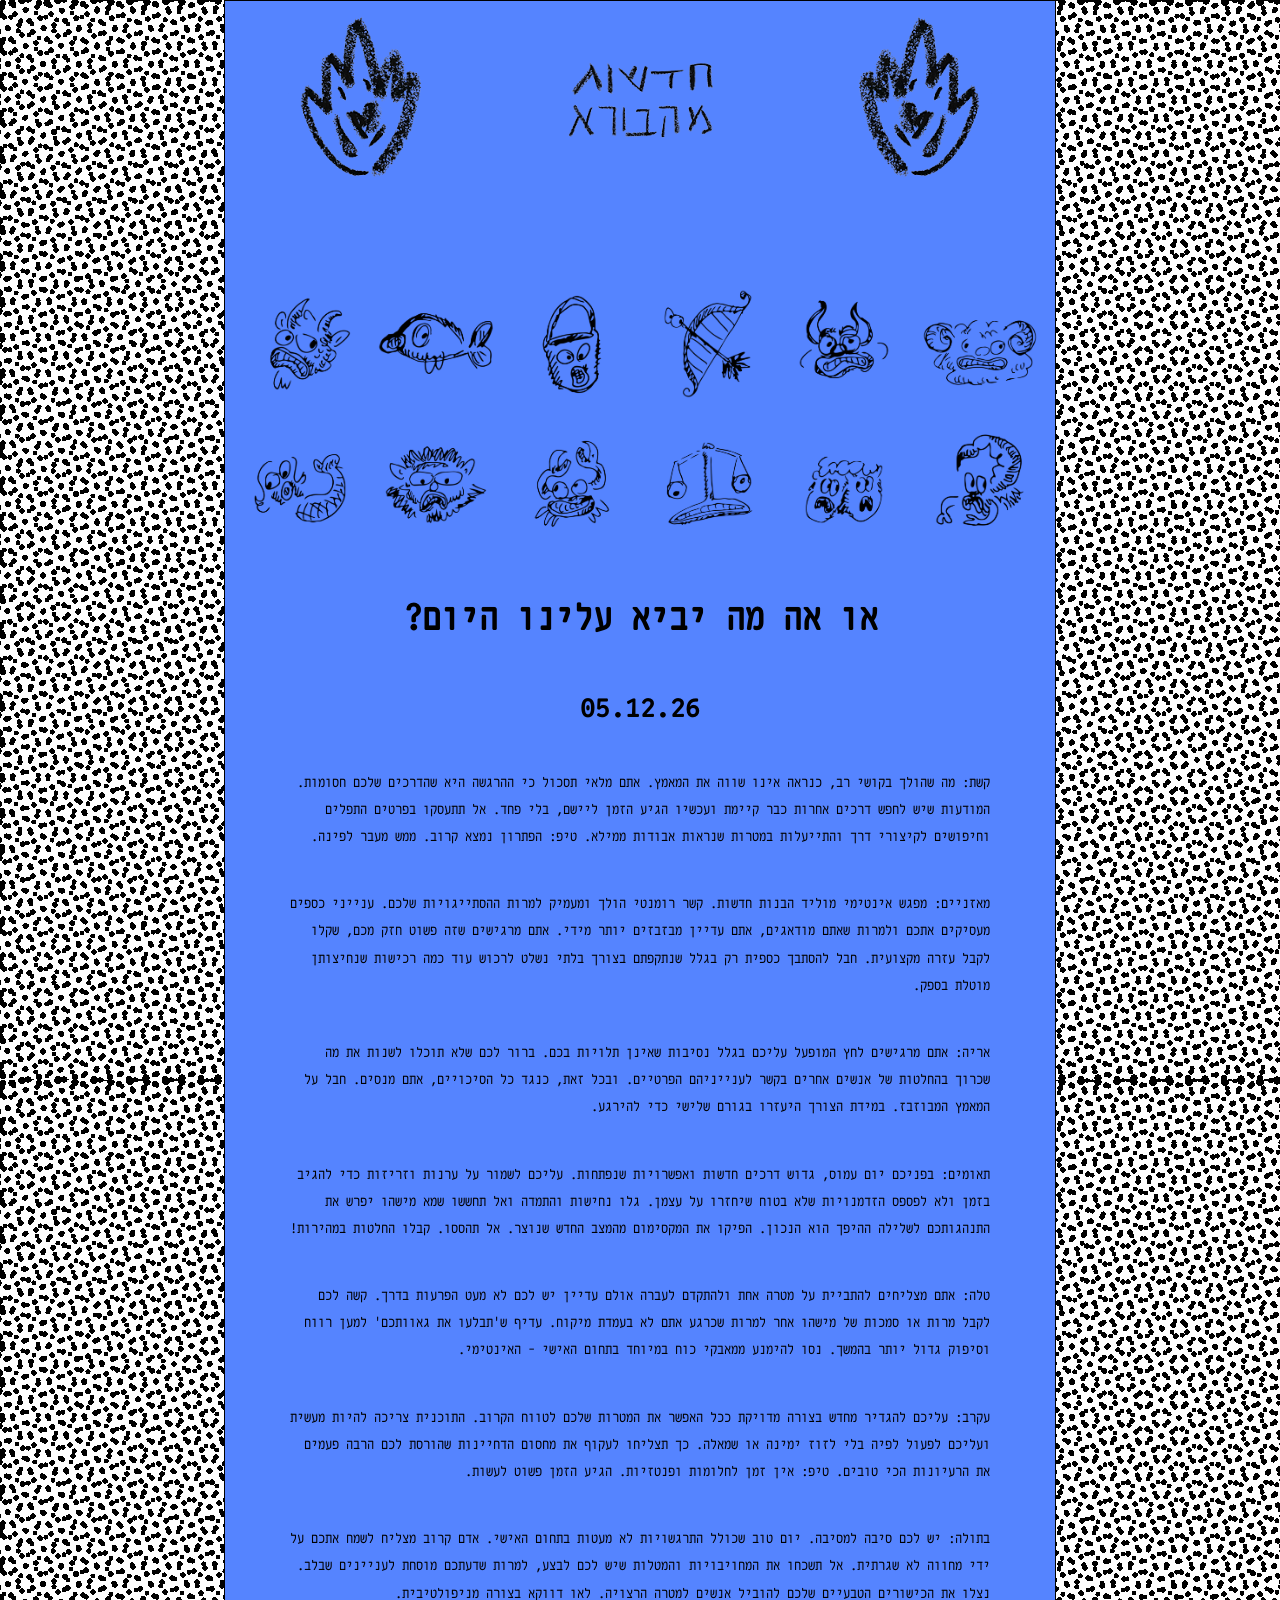
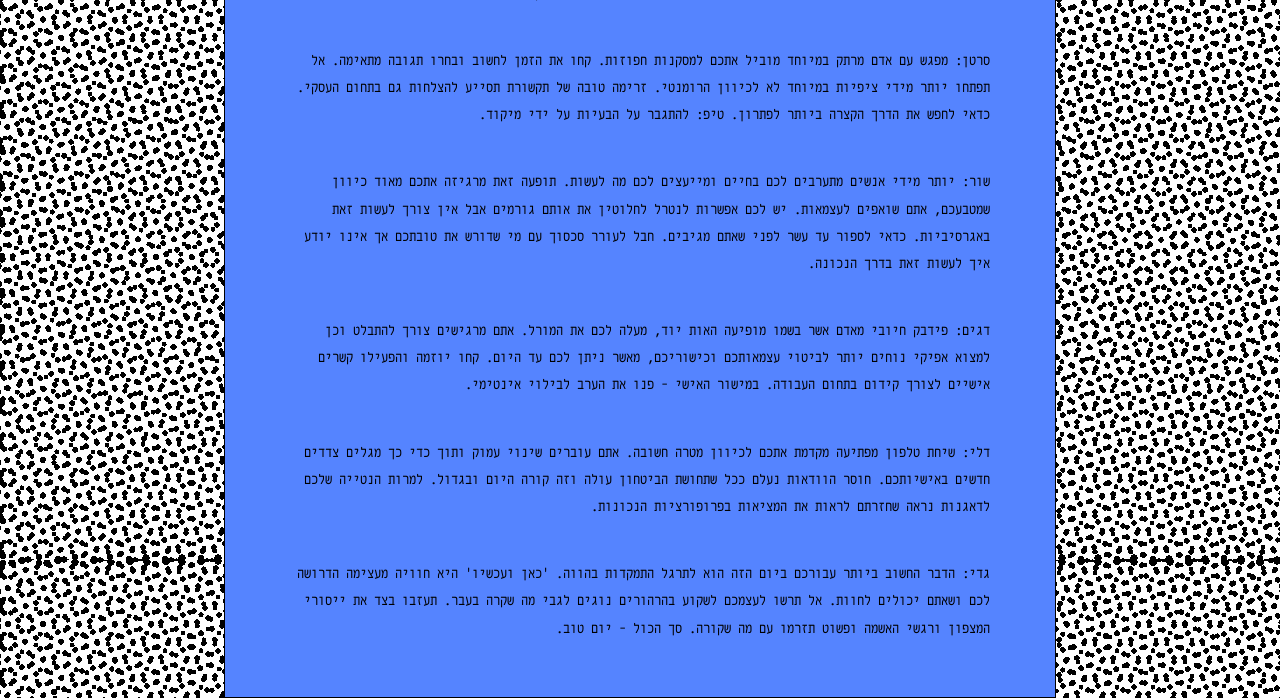
<file: index.html>
<!DOCTYPE html>
<html lang="he" dir="rtl">
<head>
  <meta charset="UTF-8">
  <title>מגיד העתידות</title>

  <!-- MAIN STYLES -->
  <link rel="stylesheet" href="style.css">
</head>
<body>
</div>
  <!-- HEADER -->
   <div class="content-box">

<div class="header">

    <img src="אסטים/hamsa-left-1.png">

  <img src="אסטים/header.png" >
<img src="אסטים/hamsa-right-1.png">
</div>

<div class="icon-row">
  <div class="icon">
   <img src="אסטים/icons:טלה.png"> 
  </div>
    <div class="icon">
      <img src="אסטים/icons:שור.png">
    </div>
   <div class="icon">
     <img src="אסטים/icons:קשת.png">
   </div>
  <div class="icon">
  <img src="אסטים/icons:דלי.png">
</div>
  <div class="icon"> <img src="אסטים/icons:דגים.png">
  </div>
<div class="icon" >
    <img src="אסטים/icons:גדי.png">
</div> 
<div class="icon">
  <img src="אסטים/icons:עקרב.png">
</div>
<div class="icon">
    <img src="אסטים/icons:תאומים.png">
</div>
<div class="icon">
    <img src="אסטים/icons:מאזניים.png">
</div>
<div class="icon">
    <img src="אסטים/icons:סרטן.png">
</div>
<div class="icon" >
    <img src="אסטים/icons:אריה.png">
</div>
<div class="icon">
    <img src="אסטים/icons:בתולה.png">
</div>
</div>

<div class="q">
  <h3>או אה מה יביא עלינו היום?</h3>
</div>

<div id="date"></div>

<div class="body-text">
  <p>
    קשת:
    <span class="volatile">מה שהולך בקושי רב, כנראה אינו שווה את המאמץ.</span>
    אתם מלאי תסכול כי
    <span class="volatile">ההרגשה היא ש</span>הדרכים שלכם חסומות.
    <span class="volatile">המודעות ש</span>יש לחפש דרכים אחרות
    <span class="volatile">כבר קיימת ועכשיו הגיע הזמן ליישם, בלי פחד. אל תתעסקו בפרטים התפלים וחיפושים לקיצורי דרך והתייעלות במטרות שנראות אבודות ממילא. טיפ: הפתרון נמצא קרוב. ממש</span>
    מעבר לפינה.
  </p>
</div>

<div class="body-text">
  <p>
    מאזניים:
    <span class="volatile">מפגש אינטימי מוליד הבנות חדשות. קשר רומנטי הולך ומעמיק למרות ההסתייגויות שלכם. ענייני כספים מעסיקים אתכם ולמרות ש</span>אתם
    <span class="volatile">מודאגים, אתם עדיין מבזבזים</span>
    יותר מידי.
    <span class="volatile">אתם מרגישים שזה פשוט חזק מכם,</span>
    שקלו לקבל עזרה מקצועית.
    <span class="volatile">חבל להסתבך כספית רק בגלל שנתקפתם בצורך בלתי נשלט לרכוש עוד כמה רכישות שנחיצותן מוטלת בספק.</span>
  </p>
</div>
<div class="body-text">
  <p>
    אריה: אתם מ<span class="volatile">ר</span>גישים <span class="volatile">לחץ המופעל עליכם בגלל</span> נס<span class="volatile">יבות שאינן תלויות בכם. ברור לכם שלא תוכלו לשנות את מה שכרוך בהחלטות של אנשים אחרים בקשר ל</span>ע<span class="volatile">נייניהם הפרטיים. ובכ</span>ל <span class="volatile">זאת, כנגד כל הסיכויים, אתם מנסים.</span> ח<span class="volatile">ב</span>ל <span class="volatile">על המאמץ המ</span>ב<span class="volatile">וזבז. במידת הצורך היעזרו בגורם שלישי כדי להירגע.</span>
  </p>
</div>
<div class="body-text">
  <p>
    תאומים: בפניכם יום עמוס<span class="volatile">, גדוש דרכים חדשות ואפשרויות שנפתחות. עליכם לשמור על ערנות וזריזות כדי להגיב בזמן ולא לפספס הזדמנויות שלא בטוח שיחזרו על עצמן. גלו נחישות והתמדה ואל </span>תחששו <span class="volatile">שמא מישהו יפרש את התנהגותכם לשלילה ההיפך הוא הנכון. הפיקו את המקסימום מהמצב החדש שנוצר. אל</span> תהססו. <span class="volatile">קבלו החלטות במהירות!</span>
  </p>
</div>
<div class="body-text">
  <p>
    טלה: <span class="volatile">אתם מצליחים להתביית על מטרה אחת ולהתקדם לעברה אולם עדיין</span> יש לכם לא מעט הפרעות <span class="volatile">בדרך. קשה לכם לקבל מרות או סמכות של מישהו אחר למרות שכרגע אתם לא בעמדת מיקוח. עדיף ש'תבלעו את גאוותכם' למען רווח וסיפוק גדול יותר בהמשך. נסו להימנע ממאבקי כוח במיוחד</span> בתחום <span class="volatile">האישי -</span> האינטימי.
  </p>
</div>

<div class="body-text">
  <p>
    עקרב: עליכם <span class="volatile">להגדיר מחדש בצורה מדויקת ככל האפשר את המטרות שלכם לטווח הקרוב. התוכנית צריכה להיות מעשית ועליכם לפעול לפיה בלי</span> לזוז <span class="volatile">ימינה או שמאלה. כך תצליחו לעקוף את מחסום הדחיינות שהורסת לכם הרבה פעמים את הרעיונות הכי טובים.</span> טיפ: אין זמן <span class="volatile">לחלומות ופנטזיות. הגיע הזמן פשוט לעשות.</span>
  </p>
</div>
<div class="body-text">
  <p>
    בתולה: <span class="volatile">יש לכם סיבה למסיבה. יום טוב שכולל התרגשויות לא מעטות בתחום האישי. אדם קרוב מצליח לשמח אתכם על ידי מחווה לא שגרתית.</span> אל תשכחו <span class="volatile">את המחויבויות והמטלות</span> שיש לכם <span class="volatile">לבצע, למרות שדעתכם מוסחת לעניינים שבלב. נצלו את ה</span>כישורים <span class="volatile">הטבעיים שלכם</span> להוביל אנשים למטרה הרצויה<span class="volatile">. לאו דווקא</span> בצורה מניפולטיבית.
  </p>
</div>

<div class="body-text">
  <p>
    סרטן: <span class="volatile">מפגש עם אדם מרתק במיוחד מוביל אתכם למסקנות חפוזות. קחו את הזמן לחשוב ובחרו תגובה מתאימה.</span> אל תפתחו <span class="volatile">יותר מידי</span> ציפיות <span class="volatile">במיוחד לא</span> לכיוון הרומנטי. <span class="volatile">זרימה טובה של תקשורת תסייע להצלחות גם בתחום העסקי. כדאי לחפש את הדרך הקצרה ביותר לפתרון.</span> טיפ: להתגבר <span class="volatile">על הבעיות על ידי מיקוד.</span>
  </p>
</div>
<div class="body-text">
  <p>
    שור: <span class="volatile">יותר מידי</span> אנשים <span class="volatile">מתערבים לכם בחיים ו</span>מייעצים לכם <span class="volatile">מה לעשות. תופעה זאת מרגיזה אתכם מאוד כיוון שמטבעכם, אתם שואפים לעצמאות. יש לכם אפשרות לנטרל לחלוטין את אותם גורמים אבל אין צורך לעשות זאת</span> באגרסיביות<span class="volatile">. כדאי לספור עד עשר לפני שאתם מגיבים. חבל</span> לעורר סכסוך עם <span class="volatile">מי שדורש</span> א<span class="volatile">ת טו</span>ב<span class="volatile">תכם</span> א<span class="volatile">ך אינו יודע איך לעשות זאת בדרך הנכונה.</span>
  </p>
</div>

<div class="body-text">
  <p>
    דגים: <span class="volatile">פידבק חיובי מ</span>אדם אשר <span class="volatile">ב</span>שמו <span class="volatile">מופיעה האות יוד, מעלה לכם את המורל. אתם מרגישים צורך להתבלט וכן למצוא אפיקי</span> נוח<span class="volatile">ים יותר לביטוי עצמאותכם וכישוריכם,</span> מאשר <span class="volatile">ניתן</span> לכם <span class="volatile">עד היום. קחו יוזמה והפעילו קשרים אישיים לצורך</span> קידום ב<span class="volatile">תחום ה</span>עבודה. <span class="volatile">במישור האישי - פנו את הערב לבילוי אינטימי.</span>
  </p>
</div>
<div class="body-text">
  <p>
    דלי: <span class="volatile">שיחת טלפון מפתיעה מקדמת אתכם לכיוון מטרה חשובה.</span> אתם עוברים שינוי עמוק ותוך כדי כך מגלים <span class="volatile">צדדים חדשים באישיותכם. חוסר הוודאות נעלם ככל שתחושת הביטחון עולה וזה קורה היום ובגדול. למרות הנטייה שלכם לדאגנות נראה</span> שחזרתם לראות <span class="volatile">את המציאות בפרופורציות הנכונות.</span>
  </p>
</div>
<div class="body-text">
  <p>
    גדי: הדבר החשוב ביותר <span class="volatile">עבורכם ביום הזה</span> הוא לתרגל <span class="volatile">התמקדות בהווה. 'כאן ועכשיו' היא</span> חוויה מעצימה הדרושה לכם ושאתם יכולים לחוות. אל תרשו לעצמכם לשקוע בהרהורים נוגים לגבי מה שקרה בעבר. תעזבו בצד את <span class="volatile">ייסורי המצפון ורגשי האשמה</span> ופשוט תזרמו עם מה שקורה. <span class="volatile">סך הכול - יום טוב.</span>
  </p>
</div>

<div id="overlay" class="overlay">
  <div id="fortune" class="fortune-box"></div>
</div>
  <!-- MAIN PAGE JAVASCRIPT -->
  <script src="code/js.code"></script>
  <script>
  const today = new Date();

  const formattedDate = today.toLocaleDateString("he-IL", {
    day: "2-digit",
    month: "2-digit",
    year: "2-digit"
  });

  document.getElementById("date").textContent = formattedDate;
</script>


</body>
</html>
</file>
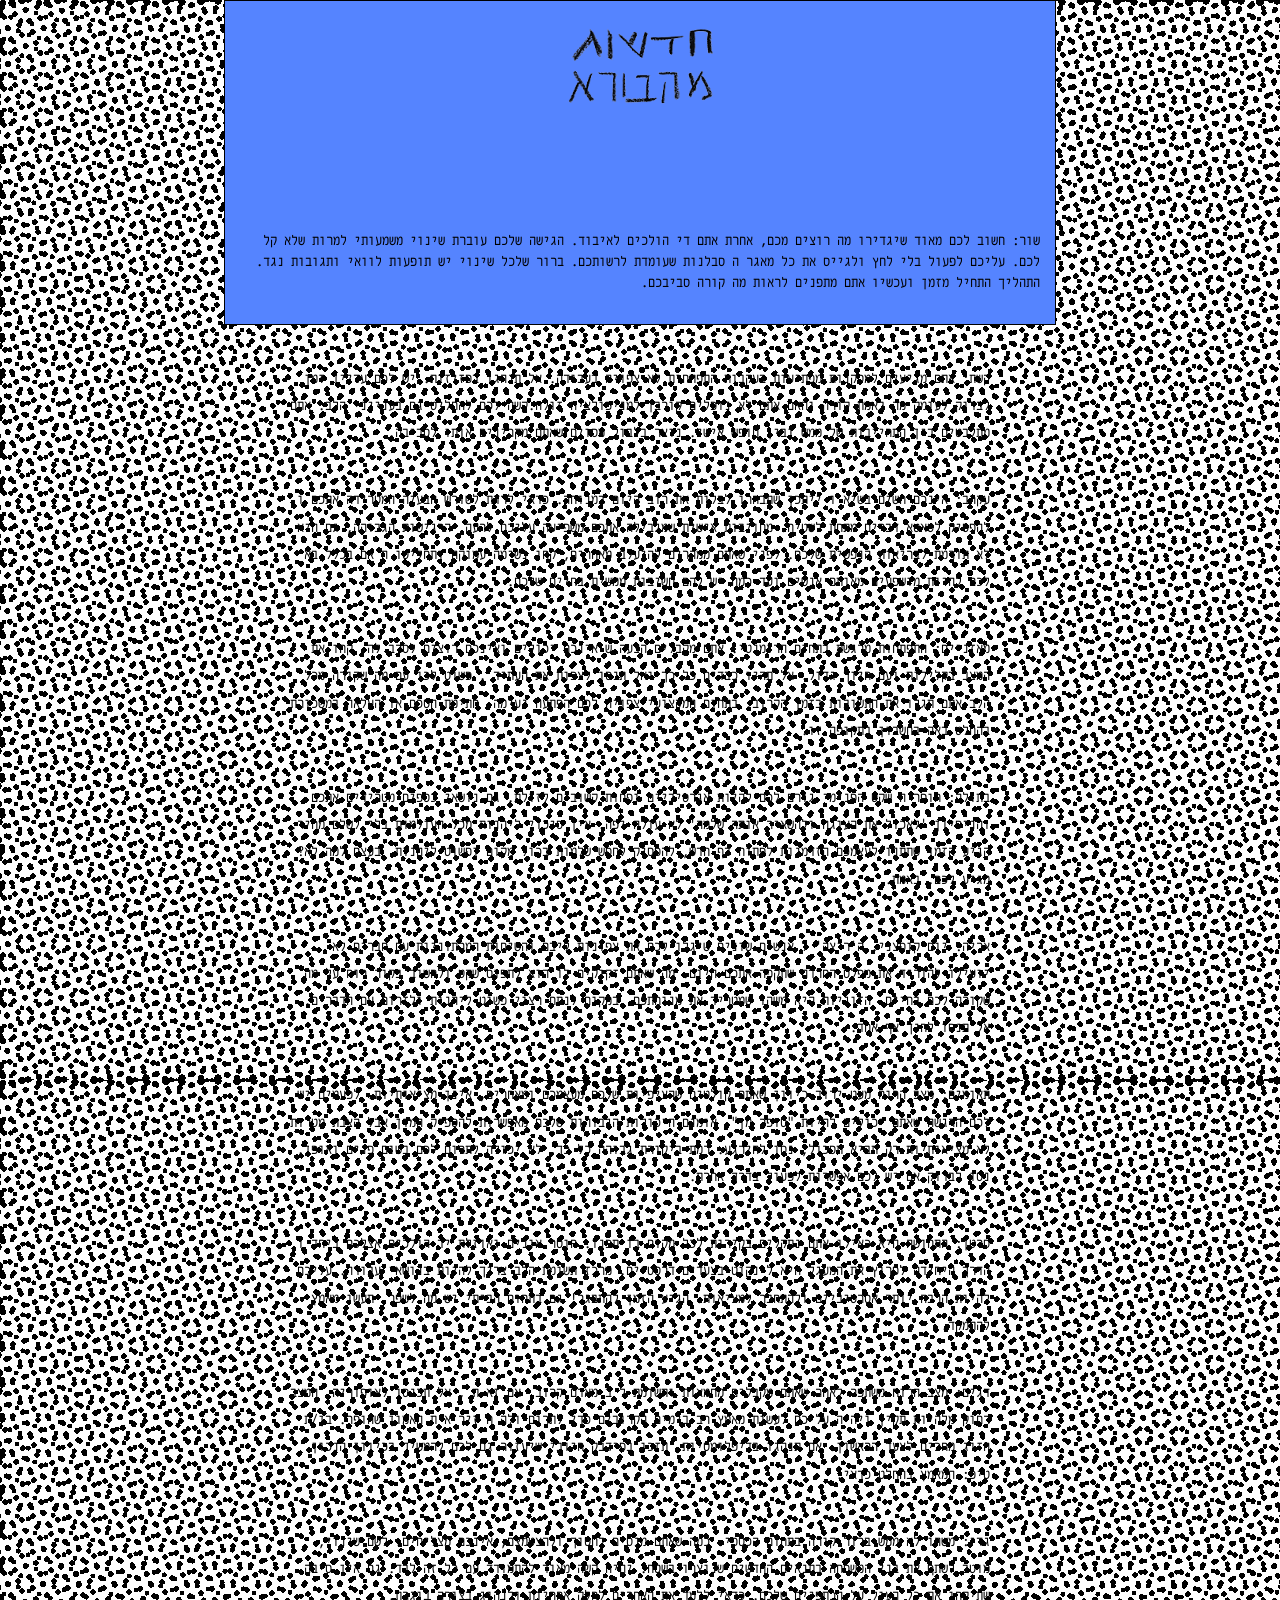
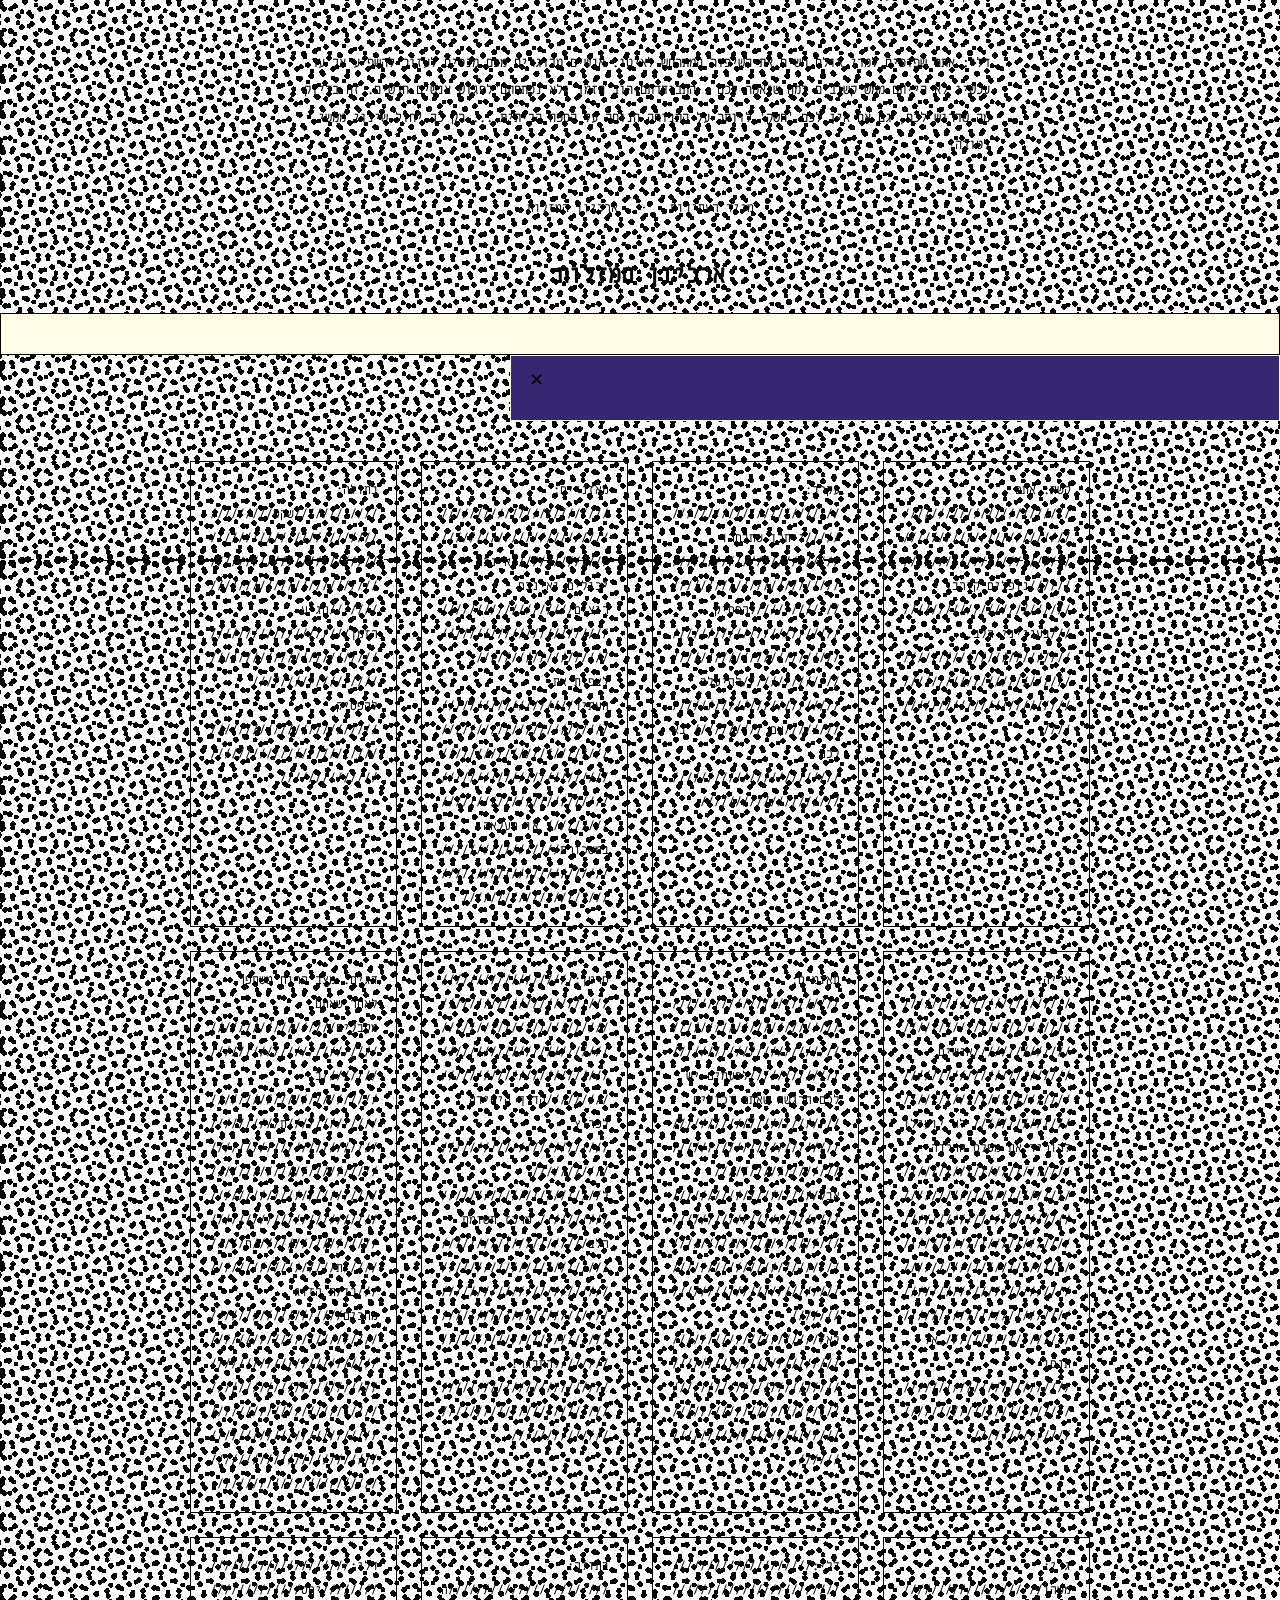
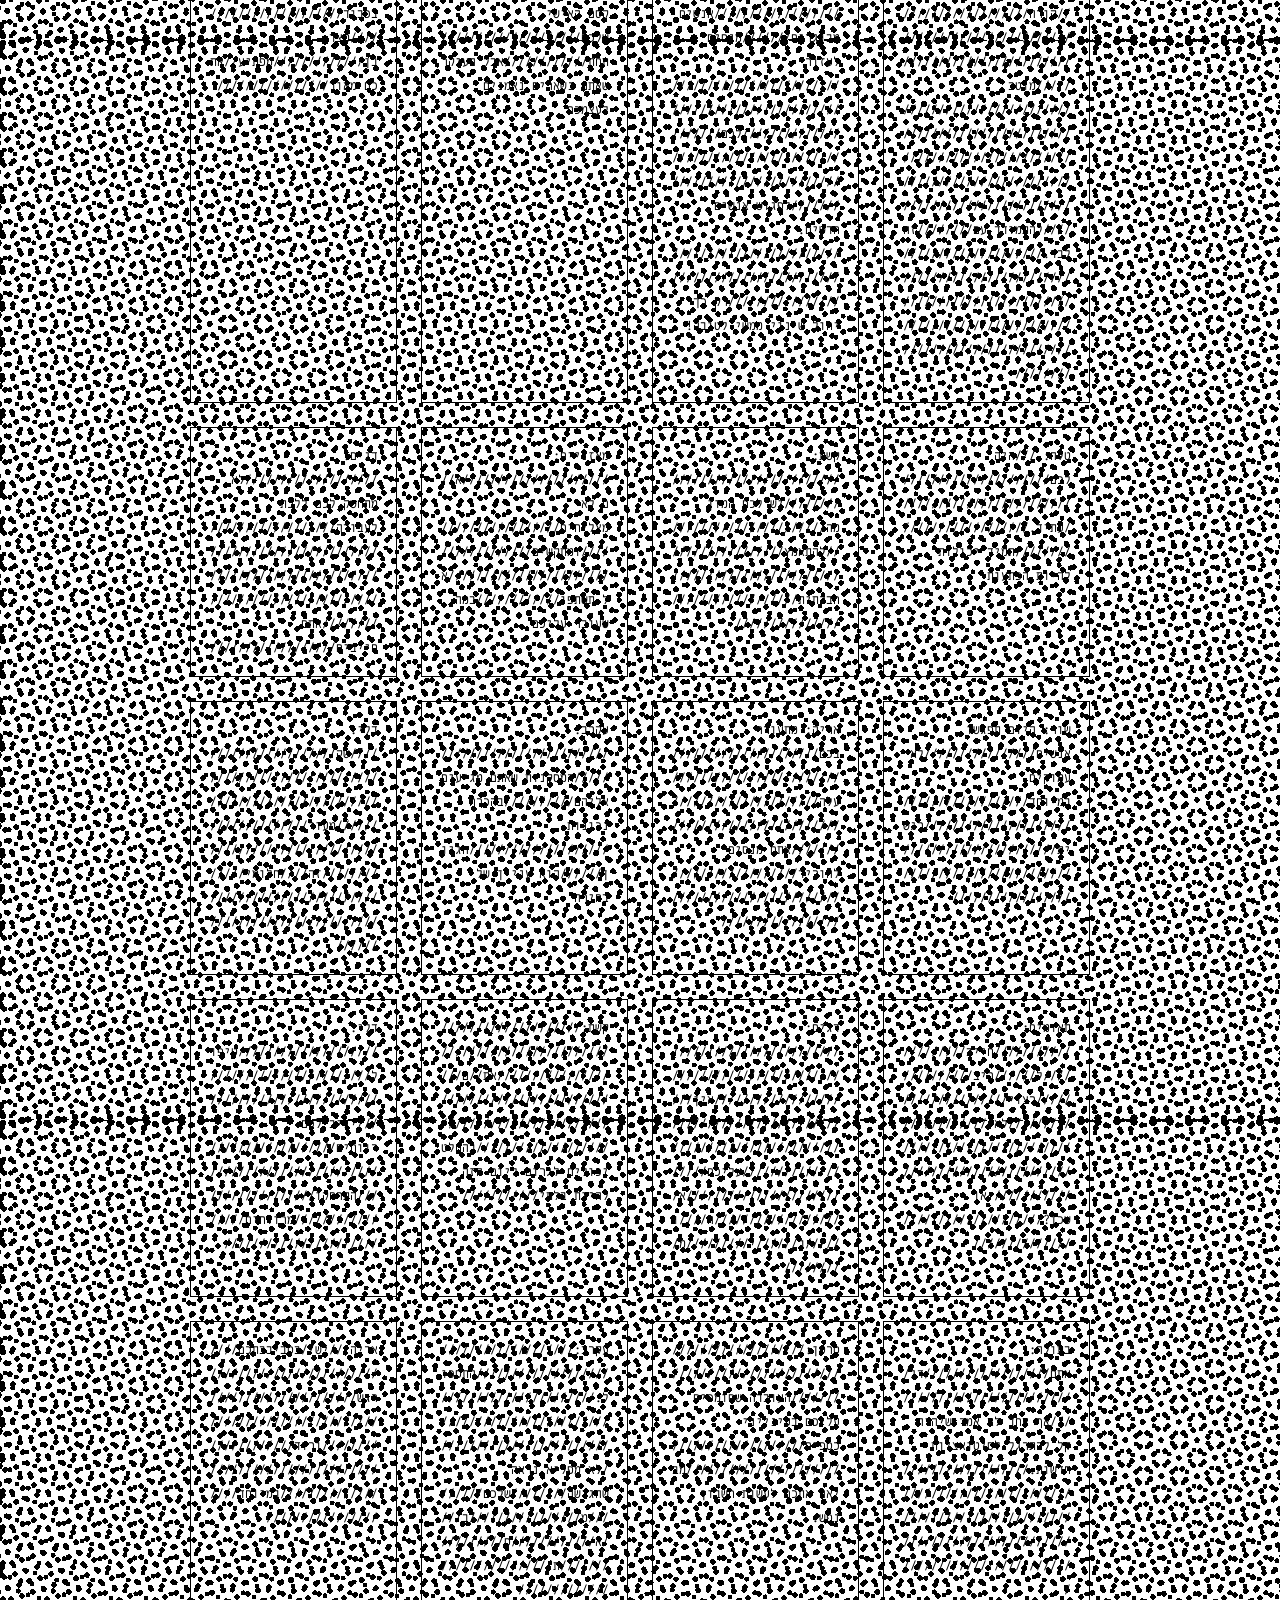
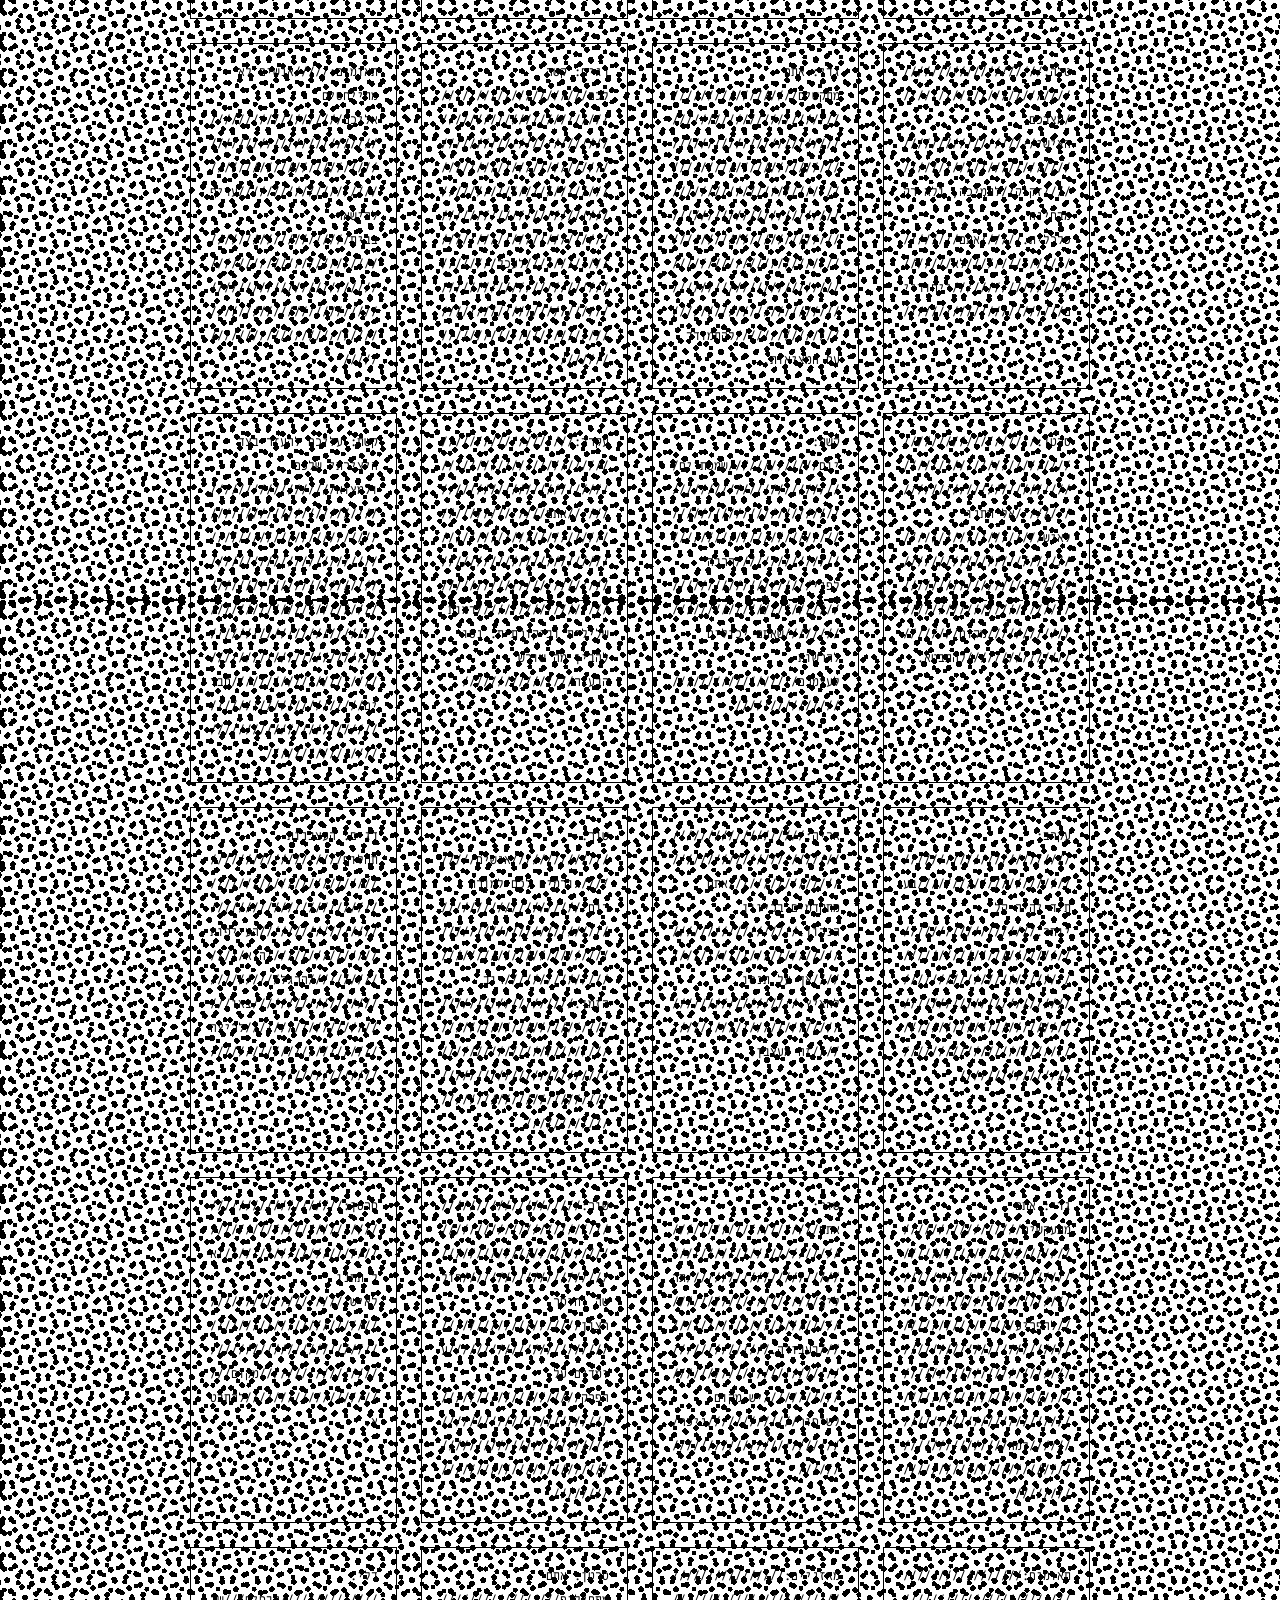
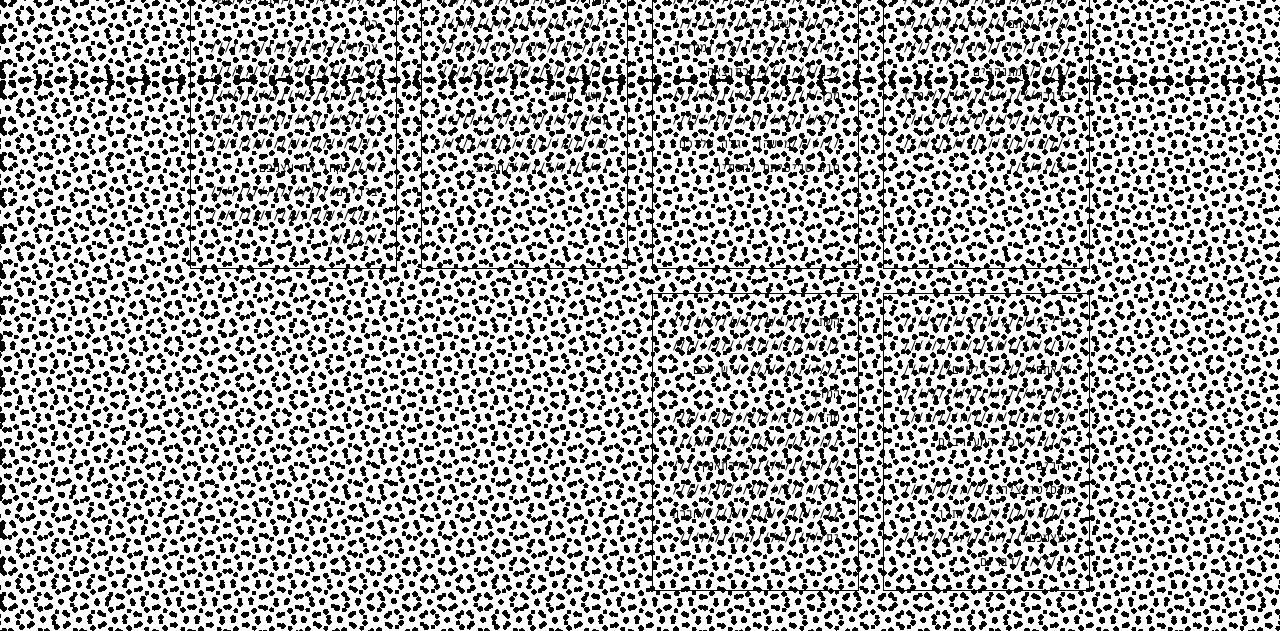
<file: archive.html>
<!DOCTYPE html>
<html lang="he" dir="rtl">
<head>
  <meta charset="UTF-8">
  <title>ארכיון המזלות</title>
  <link rel="stylesheet" href="style.css">
</head>

<body>

  <!-- HEADER -->
   <div class="content-box">

<div class="header">

  <div class="hamsa-block left"></div>

  <img src="אסטים/header.png" class="title-img">

  <div class="hamsa-block right"></div>
</div>
  <p>
    שור:
    <span class="volatile">חשוב לכם מאוד שיגדירו מה רוצים מכם, אחרת</span>
    אתם
    <span class="volatile">די</span>
    הולכים
    <span class="volatile">לאיבוד. הגישה שלכם עוברת שינוי משמעותי למרות שלא קל לכם. עליכם</span>
    לפעול בלי
    <span class="volatile">לחץ ולגייס את כל מאגר ה</span>
    סבלנות
    <span class="volatile">שעומדת לרשותכם.
ברור שלכל שינוי יש תופעות לוואי ותגובות נגד. התהליך התחיל מזמן ועכשיו אתם מתפנים לראות מה קורה סביבכם.</span>
  </p>
</div>


  <!-- MAIN BODY TEXT -->
  <div class="body-text">
    <p id="scramble">
      קשת: אתם
       <span class="volatile">
        מגיעים למסקנות מפתיעות בעקבות התפתחות לא צפויה בעבודה. אל תנהגו בפזיזות. יש לכם עדיין זמן לבדוק לעומק מה באמת קורה והאם אתם לא
      </span>
      נופלים קורבן
      <span class="volatile">
        למניפולציה זולה.קשה לכם להחליט גם
      </span>
      בענייני הלב.
      <span class="volatile">
        אתם מתלבטים בין התחייבות של ממש ובין חופש אישי. נוצר בלבול מסוים שאתם מקרינים אותו לסביבה.
      </span>
    </p>
  </div>
  <div class="body-text">
  <p>
    עקרב:
    <span class="volatile">אינכם חשים בשיא ו</span>
    ייתכן שתבחרו
    <span class="volatile">לבלות את רוב היום במנוחה. כדאי לרדת לשורש הבעיה המטרידה אתכם ו</span>
    להפסיק
    <span class="volatile">לטאטא דברים מתחת לשטיח. מחויבות אישית שמגבילה אתכם משפיעה עליכם לרעה. הרגישות הגבוהה, גם היא לא תורמת לבריאות הנפשית שלכם. לפני שאתם ממהרים</span>
    להיעלב
    <span class="volatile">מאחרים, קחו נשימה עמוקה ותחליטו ה</span>
    אם
    <span class="volatile">בכלל</span>
    בא לכם
    <span class="volatile">להיות מושפעים מאותם אנשים ועד כמה יש להם חשיבות ממשית בחיים שלכם.</span>
  </p>
</div>

<div class="body-text">
  <p>
    מאזניים:
    <span class="volatile">התפתחות מרגשת בתחום הרומנטי. אתם מקבלים הצעה ש</span>
    אינכם יכולים ואינכם רוצים
    <span class="volatile">לסרב לה. קחו את המצב בקלילות ועם חיוך גדול. אל תהיו כבדים כל כך ואל תנסו</span>
    לצפות את העתיד
    <span class="volatile">. פשוט לכו עם מה שקורה מכל הלב.אתם תגלו את התשובות בזמן הקרוב. בתחום המקצועי צפויה לכם הפתעה נעימה. חתימת הסכם</span>
    או העלאה במשכורת
    <span class="volatile">בהחלט באה בחשבון בתקופה זו.</span>
  </p>
</div>
<div class="body-text">
  <p>
    בתולה:
    <span class="volatile">חוסר ה</span>
    שקט
    <span class="volatile">הפנימי גורם לכם להיות אגרסיביים ופחות קשובים לזולת. גם נושאי כספים מטרידים אתכם והניסיון 'לאכול את העוגה ולהשאיר אותה שלמה' לא עולה יפה. אין סיכוי ליהנות מכל העולמות בלי לשלם מחיר. </span>
    הגיע הזמן
    <span class="volatile">שתתנו לעצמכם הזדמנות לפתוח דף חדש,</span>
    להפסיק
    <span class="volatile">לחפש שלמות בכול מקום ופשוט ליהנות. בעצם למה לא? מגיע לכם. באמת.</span>
  </p>
</div>
<div class="body-text">
  <p>
    אריה:
    <span class="volatile">יום קופצני. ה'ריצה' ל</span>
    אנשים
    <span class="volatile">שונים שיגלו לכם את צפונות ליבם והשיחות המרתוניות עם חברים</span>
    לא יועילו להוריד את מפלס החרדה
    <span class="volatile">שתקפה אתכם היום.
מה שאתם זקוקים לו הוא לתפוס שקט ולחשוב בקור רוח על מה שקורה לכם בחיים. הזוגיות היא משהו שמטריד את מנוחתכם. במקום לנתח רצוי פשוט ליהנות ולזרום עם הדברים.</span>
    אל תנסו
    <span class="volatile">לחנך אף אחד.</span>
  </p>
</div>
<div class="body-text">
  <p>
    תאומים:
    <span class="volatile">מצב הרוח מעט ירוד כיוון שאתם קולטים שהציפיות שלכם מעצמכם ומאחרים, אינן מציאותיות. </span>
    לפעמים יש לכם הרגשה שאתם יכולים
    <span class="volatile">להיות "סופר מן". אומנם היכולות הגבוהות שלכם מאפשרות להספיק המון</span>
    אבל
    <span class="volatile">הצבת מטרות לא מציאותיות רק תביא תסכול, נסו להירגע. רמת ביקורת גבוהה כל כך,</span>
    לא
    <span class="volatile">יכולה לתרום לכם בשום פנים ואופן. נסו לבדוק אם יש לכם אפשרות לפעול בדרך אחרת.</span>
  </p>
</div>
<div class="body-text">
  <p>
    סרטן:
    <span class="volatile">התחושה היא כאילו אתם נתקלים בקירות לכל מקום בו תפנו. חוסר אונים ואוזלת יד הולכים אצלכם ביחד ו</span>
    הדרך היחידה לפרוץ
    <span class="volatile">את המעגל היא</span>
    ל
    <span class="volatile">נקוט בצעדים דרסטיים.</span>
    מרכז תשומת הלב
    <span class="volatile">צריך להיות בנושאי עבודה. עליכם להיות הרבה יותר אסרטיביים ולהתחבר למציאות. הגיע הזמן </span>
    להתבגר!
    <span class="volatile">גם בתחום הביתי יש מה לשפר. תעשו מאמץ להתמקד.</span>
  </p>
</div>
<div class="body-text">
  <p>
    דגים: מצב הרוח משתפר לאחר שאתם מקבלים
    <span class="volatile">מחמאות ותשומת ל</span>
    ב
    <span class="volatile">מאדם קרוב. אם זא</span>
    ת
    <span class="volatile">, אל תכנסו לאופוריה. המצב רחוק מלהיות תקין ויהיה עליכם לעשות מאמץ רב בימים הקרובים כדי לתרום ולה</span>
    ח
    <span class="volatile">זיר א</span>
    ת
    <span class="volatile">האמון שהופר.</span>
    בן/ת הזוג מחכים
    <span class="volatile">לצעד הראשון. אם תנהגו בדיפלומטיות, תזכו בפידבק חיובי שיעזור גם לכם להמשיך בכיוון הנכון. טיפ: המאמץ בהחלט כדאי.</span>
  </p>
</div>
<div class="body-text">
  <p>
    גדי: משהו
    <span class="volatile">לא ממש ברור</span>
    קורה
    <span class="volatile">בתחום הכספי. כמה שאתם מנסים לחסוך ולהצטמצם, אינכם מצליחים. לשם שינוי,</span>
    מוטב
    <span class="volatile">לשתף את בני המשפחה בתנאים החדשים שנוצרו בשטח. יהיה קשה מאוד</span>
    להתמודד עם
    <span class="volatile">כל</span>
    זה לבד.
    <span class="volatile">גם אין סיבה שתיקחו את כל העול על הכתפיים שלכם. כדאי ללמד את האחרים לחלק אחריות ולנהוג בצורה בוגרת.</span>
  </p>
</div>
<div class="body-text">
  <p>
    דלי:
    <span class="volatile">אתם שפופים למדי אולם חשים את השיפור המתרחש לאיטו.</span>
    אנשים מבוגרים
    <span class="volatile">מכם</span>
    מנסים לעזור
    <span class="volatile">להשפיע אך עד עכשיו לא הייתם ממש קשובים למה שנאמר</span>
    לכם
    <span class="volatile">. התבודדתם רוב הזמן ולא נפתחתם</span>
    לפגוש אנשים חדשים.
    <span class="volatile">זה בדיוק מה שדרוש לכם, גם אם אין לכם 'חשק' לוותר על התנוחה הנוחה על הספה הביתית....</span>
    רק כך יחול שינוי ממשי לטובה!
  </p>
</div>


<nav class="site-nav">
  <a href="index.html">מגיד העתידות</a>
  <span class="nav-separator">·</span>
  <a href="archive.html">ארכיון המזלות</a>
</nav>

  <!-- PAGE TITLE -->
  <h1 class="archive-title">ארכיון המזלות</h1>


  <div id="fortuneBox" class="fortune-box"></div>

<div id="fortuneOverlay" class="fortune-overlay">
  <div class="fortune-modal">
    <button id="closeFortune" class="fortune-close">✕</button>
    <div id="fortuneContent" class="fortune-content"></div>
  </div>
</div>



<div class="archive-grid">
  <div class="archive-item">
  <div class="body-text"><p>קשת: אתם //////////////////////////////////////////////////////////////////////////////נופלים קורבן ///////////////////////////בענייני הלב. ////////////////////////////////////////////////////////////////////////////</p></div>
</div>

<div class="archive-item">
  <div class="body-text"><p>עקרב: /////////////////////////////ייתכן שתבחרו ////////////////////////////////////////////////////////////להפסיק //////////////////////////////////////////////////////////////להיעלב ////////////////////////////////אם ////////// בא לכם ////////////////////////////////////////////</p></div>
</div>

<div class="archive-item">
  <div class="body-text"><p>מאזניים: //////////////////////////////////////////////////////////////אינכם יכולים ואינכם רוצים////////////////////////////////////////////////////////////// לצפות את העתיד//////////////////////////////////////////////////////////////////////////////////////////////////////////////////////////// או העלאה במשכורת//////////////////////////////////////////////////////////////</p></div>
</div>

<div class="archive-item">
  <div class="body-text"><p>בתולה: ////////////שקט////////////////////////////////////////////////////////////////////////////////////////הגיע הזמן////////////////////////////////////////////////////////////// להפסיק //////////////////////////////////////////////////////////////</p></div>
</div>

<div class="archive-item">
  <div class="body-text"><p>אריה: //////////////////////////////////////////////////////////////אנשים ////////////////////////////////////////////////////////////// לא יועילו להוריד את מפלס החרדה ////////////////////////////////////////////////////////////////////////////////////////////////////////////////////////////////////////////////////////////////////////////////////////// אל תנסו //////////////////////////////////////////////////////////////</p></div>
</div>

<div class="archive-item">
  <div class="body-text"><p>תאומים: /////////////////////////////////////////////////////////////////////////////////////לפעמים יש לכם הרגשה שאתם יכולים ////////////////////////////////////////////////////////////////// אבל//////////////////////////////////////////////////////////////////////////////////////////////////////////////////////////// לא////////////////////////////////////////////////////////////////////////////////////////////////////////////////////////////</p></div>
</div>

<div class="archive-item">
  <div class="body-text"><p>סרטן:////////////////////////////////////////////////////////////////////////////////////////////////////////////////////////////הדרך היחידה לפרוץ /////////////////////////////////// ל///////////////////////////////// מרכז תשומת הלב////////////////////////////////////////////////////////////////////////////////////////////////////////////////////////////להתבגר! //////////////////////////////////////////////////////////////</p></div>
</div>

<div class="archive-item">
  <div class="body-text"><p>דגים: מצב הרוח משתפר לאחר שאתם מקבלים//////////////////////////////////////////////////ב /////////////////////////////////////ת////////////////////////////////////////////////////////////////////////////////////////////////////////////////////////////ח//////////ת/////////////////////בן/ת הזוג מחכים//////////////////////////////////////////////////////////////////////////////////////////////////////////////////////////////////////////////////////////////////////////////////////////</p></div>
</div>

<div class="archive-item">
  <div class="body-text"><p>גדי: משהו//////////////////////קורה///////////////////////////////////////////////////////////////////////מוטב ////////////////////////////////////////////////////////////////////////////////////////////////////////////////////////////להתמודד עם////////זה לבד.////////////////////////////////////////////////////////////////////////////////////////////////////////////////////////////</p></div>
</div>

<div class="archive-item">
  <div class="body-text"><p>דלי://////////////////////////////////////////////////////////////אנשים מבוגרים///////מנסים לעזור //////////////////////////////////////////////////////////////לכם//////////////////////////////////////////////////////////////לפגוש אנשים חדשים. ////////////////////////////////////////////////////////////////רק כך יחול שינוי ממשי לטובה!</p></div>
</div>

  <div class="archive-item">
    <div class="body-text"><p>בתולה: ///////////////////////הקסם האישי שלכם////////////////////תחת////////////אבל העיקר שאתם נשארים נאמנים לעצמכם</p></div>
  </div>

  <div class="archive-item">
    <div class="body-text"><p>דלי:////////////////////////////יחס/////////////בכבוד///////////////////////מצד בן/////////////מפתיע//אתכם מאוד////////////////</p></div>
  </div>

  <div class="archive-item">
    <div class="body-text"><p>טלה: ///היה לכם//////////////////////////////////////////////עתיד.//////////////////////////תמיד יכולות להיות הפתעות</p></div>
  </div>

  <div class="archive-item">
    <div class="body-text"><p>קשת: ////////////////////////////////יש לכם המון מה////////////////////////להתאמץ////////////////////////////////////////חברתית/////////////////////////////////</p></div>
  </div>

  <div class="archive-item">
    <div class="body-text"><p>מאזניים: /////////////////////א//ם לא מצליחים/////////////////////ומתקשים////////////////////////////////////אל תשתפו////////////במה שעובר עליכם</p></div>
  </div>

  <div class="archive-item">
    <div class="body-text"><p>דגים: ///////////////////לא מתחשק לכם ללכת לעבודה//////////////////////////////////////////////////////////////////////////////////////////////////אתם חייבים//////////////////</p></div>
  </div>

  <div class="archive-item">
    <div class="body-text"><p>שור: היום תפגשו אנשים////////////////לא עמוקים במיוחד///////////////////////////////////////רגשית///////////////////////////////////////////////////////////////</p></div>
  </div>

  <div class="archive-item">
    <div class="body-text"><p>אריה: מתעורר בכם/////////////////////////////////////////////עלה////////////////////////////////////////////////////אתם מנסים להוריד///////////////////////////////////////////////////////////</p></div>
  </div>

  <div class="archive-item">
    <div class="body-text"><p>עקרב: /////////////////////////////המסקנות שאתם מגיעים אליהם//////////בהכרח נכונות. ////////////////////הגיון//////הוא עניין של בחירה</p></div>
  </div>

  <div class="archive-item">
    <div class="body-text"><p>דלי: ////שק////////////////////////////////////////////////////////////////////////מעור//////////////////////////////////////////////זה////חלומי///////////////////////////////////////////////////////////</p></div>
  </div>

  <div class="archive-item">
    <div class="body-text"><p>תאומים: ///////////חייב/////////////ל//////ריב///////////////רצוי////////////////////////לא////////////////////////////////////////////////////////////////////////-או שכן?//////////////////////////////////</p></div>
  </div>

  <div class="archive-item">
    <div class="body-text"><p>דגים: //////////////////////////////////////////////////////////////////אין/////////////////////////////////////////////////////////////////עליכם///////////////////////////א///////////////////ה////ו/////ב//////י/////////מ/////////</p></div>
  </div>

  <div class="archive-item">
    <div class="body-text"><p>קשת:////////////////////////////////////////////////////////////את//ם//////////////////////////////////////////////////////////////////////בהחלט יכולים לגרום ליום הזה להיות בלתי///////////</p></div>
  </div>

  <div class="archive-item">
    <div class="body-text"><p>דלי: ////////////////////טיפול//////////////////////////////////////////////////יניב לכם רווחים/////////////////////////////////////////////התרחקו///////////////////////////מרווחים///////////////////////////</p></div>
  </div>

  <div class="archive-item">
    <div class="body-text"><p>בתולה: אתם//////////////////דג////////////////////////////אף אחד לא אמר שיהיה קל להתרגל לסיטואציות חדשות.///////////////////////////////////////////////////////////////////////////////////////////////////////////////////</p></div>
  </div>

  <div class="archive-item">
    <div class="body-text"><p>סרטן://////////////////////////////////////////////////העובדה שסומכים עליכם בעינייני כספים/////////////////////////////////////////מביאה אתכם לעשות חשבון נפש.</p></div>
  </div>

  <div class="archive-item">
    <div class="body-text"><p>עקרב://////////////////////////////////////התסכול.///////////////////////////////////////////////////////////////////////לא מפליא.נראה שהגישה////////שלכם/////////מ////////////////ב////א////////////ס////////////////ת/////////////////////////////</p></div>
  </div>

  <div class="archive-item">
    <div class="body-text"><p>אריה://יש//בסביבבתכם////////////////////////////רגש/////////////////////////////////////////////////////ורוד//////////////////////////////////////////////////במיוחד////////////////////</p></div>
  </div>

  <div class="archive-item">
    <div class="body-text"><p>טלה://///////////////////////////////////////////מצבכם האישי///////////////////////////////////////////////זקוק//לתמיכה, ולא רק מבחינה כלכלית.//////אתם///////////////////////לא////////////////////////ייחודיים///////////////////////</p></div>
  </div>

  <div class="archive-item">
    <div class="body-text"><p>גדי: אתם מתקשים/////////////////////////////////////////////////////////////////////////////////////////////////////////////////////////////////////////////////////////////////////////////////////////////////////////////////////////////////////////////////////////להתמודד עם המציאות.</p></div>
  </div>

  <div class="archive-item">
    <div class="body-text"><p>דגים: קשה לכם/////////////////////////////////////////////////////////////////////////////////////////////////////////////////////////////////////////////////////////////////////////////////לעכל///////////////////////////////////////////////////////////////////////////////////////</p></div>
  </div>

  <div class="archive-item">
    <div class="body-text"><p>תאומים://///אנשים לא מתייחסים אליכם///////////////////////////////////////////////////////////////////////////////////////עדיף להישאר בבית/////////////////////////////////////////////////////////////////////////////////////////////////////////////////////////</p></div>
  </div>

  <div class="archive-item">
    <div class="body-text"><p>סרטן:///////////////////////////////////////////////////////////////////////////אל תתנו לאיש////////////////////////////////////////////////////////////////////////////////////////////////////////מקום///////////////////////להתבטא.</p></div>
  </div>

  <div class="archive-item">
    <div class="body-text"><p>קשת: יום/////////////שמסתיים////////////////////////////////////////////////////////////////////////////////////////הרבה לפני////////////////////////////////////////////////////שאתם יכולים להרשות לעצמכם/////////////////////////////////</p></div>
  </div>

  <div class="archive-item">
    <div class="body-text"><p>עקרב://///////////////////////////////////////////////////////////////////////אתם//////////////////////////////////////////////////////////////////////////////////////////////////////////דמות שלילית וביקורתית. נסו להבין מה שורש הבעיה////////////////</p></div>
  </div>

  <div class="archive-item">
    <div class="body-text"><p>קשת: עליכם להעזר בצד היצירתי שלכם ולמצוא///////////////////////////////////////////////////////////////////////////////////////////////////////////////////////////////////////////////////////////////////////////////////////////////////////////////חברים//////////////////////////////////////////////////////////////</p></div>
  </div>

  <div class="archive-item">
    <div class="body-text"><p>עקרב: //////////////////////////////////////////////בעתיד יהיה קל יותר.///////////////////////////////////////////////////////////////////////////////////////////////////////////////////////////////////////////////////////////</p></div>
  </div>

  <div class="archive-item">
    <div class="body-text"><p>אריה:///////////////////////////////////////////////////////////אתם מתקדמים בכיוון הנכון.//////////////////////////////////////////////אך על תנסו להאיץ.//////////////////////////////////////////////זה מעצבן.</p></div>
  </div>

  <div class="archive-item">
    <div class="body-text"><p>שור: //////////////אנשים/////////גורמים לכם למורת רוח////////////////////////////////////////////////////////////////////////////////////רוב הזמן.///////////////////////////////////////////////////////////////////////////////////////////////////////////////////////////////</p></div>
  </div>

  <div class="archive-item">
    <div class="body-text"><p>דגים: העצבנות תחלוף////////////////////////////////////////////////////////////////////////////////////העייפות ////////////////היא///////////////הרגל////////////////////////////צאו//////////////////////לריצה//////////////////////////////////////</p></div>
  </div>

  <div class="archive-item">
    <div class="body-text"><p>גדי: אתם מתעקשים///////////////////////////////////////////////////////////////////////////////////////////להפריע//////////////////////////////////////////////////////////////////////////////////////////////////////////////////////למה///////////////////////////////////////////////</p></div>
  </div>

  <div class="archive-item">
    <div class="body-text"><p>שור: אתם///////////////////////////////////////////////////////////////////תהליך////////////////////////////////////////////////בעבודה./////////////////////////////////////////////////יש מקום לשיפור/////////////ניכר///////////////////////////////</p></div>
  </div>

  <div class="archive-item">
    <div class="body-text"><p>שור://///////////////////////////////////////////////////////////////////////////////////////חולשה וחוסר רצון///////////////////////////////////////////עומדים על הפרק////////////////////////////////////////////////////////////////////////////////////////////////////</p></div>
  </div>

  <div class="archive-item">
    <div class="body-text"><p>סרטן://////////////////////////////////////////////////////////////////אל תתנו לאיש/////////////////////////////////////////////////////////////////////////////////////מקום//////////////////////להתבטא.</p></div>
  </div>

  <div class="archive-item">
    <div class="body-text"><p>תאומים:///////////////////////////////////////////////אתם//////////////////////////////////////////////מתנהגים בצורה////////////////מוזרה///////////////////////////////////////////////////////</p></div>
  </div>

  <div class="archive-item">
    <div class="body-text"><p>מאזניים://///////////////////////////////////////////מישהו/////////////////////////////////מחזיר לכם//////////כתוצאה מכך////////////////////////////////////////////////////מישהו יגלה עליכם סוד שניסיתם להסתיר.</p></div>
  </div>

  <div class="archive-item">
    <div class="body-text"><p>סרטן: אתם מתחילים//////////////////////////////////////////////////////////////////////////////////////////קשר חדש. עם/////////////////////////////////////////////////////////////חכות.</p></div>
  </div>

  <div class="archive-item">
    <div class="body-text"><p>דלי: //////////////הבסיס///שלכם צר///////////////////////////////////////////////////////////////////////////////////////////////////////////////////////////קחו את עצמכם בידיים/////////////////////////////////////////////////</p></div>
  </div>

  <div class="archive-item">
    <div class="body-text"><p>גדי://////////////////////////////////////////////אתם//////רגישים//////////////////////////////////////////////////////////////וכל המעורבים נהנים מהסיטואציה./////////////////////////////תנו לעצמכם//////////////////////////דברים.</p></div>
  </div>

  <div class="archive-item">
    <div class="body-text"><p>קשת:///////////////////////////////////////////////////////////יש לכם המון מה////////////////////////////////////////////////////////////להתאמץ////////////////////////////////////////////////חברתית/////////////////////</p></div>
  </div>

</div>  <!-- OVERLAY -->
<div id="archive-overlay" class="archive-overlay">
  <div class="archive-overlay-content floating">
    <button class="overlay-close" id="overlayClose">✕</button>
    <h3 id="overlayTitle"></h3>
    <p id="overlayText"></p>
  </div>
</div>

<script src="code/archivejs.code"></script>
</body>
</html>
</file>
<file: style.css>
body {
 background-image: url("אסטים/blackandwhiteback.png");
  background-size:contain        /* fills screen */
  background-position: center;   /* centered */
  background-repeat: repeat/* no tiling */

  color: black; /* keeping your text color consistent */
  font-family: "NarkissYair", serif;
  padding: 20px;
}

@font-face {
  font-family: "NarkissYair";
  src: url("fonts/NarkissYairMono-Regular-TRIAL.otf") format("opentype");
  font-weight: normal;
  font-style: normal;
}
.content-box {
  background: #5584ff;        /* cream */
  color: black;
  padding: 15px;

  border: 1px solid black;
  max-width: 800px;
  width: 95%;

  margin: 0 auto;
}

/* HEADER */
.header {
  display: flex;
  justify-content: space-around;   /* center the whole header */
  align-items: center;        /* vertical alignment */

  gap: 40px;   
 padding-bottom: 100px;
}

/* ✅ THIS ensures same size + no distortion */
.header img {
  width: 150px;        /* 🔧 change this to control size */
  height: auto;       /* keeps proportions */
}
``
.luck-link {
  display: inline-block;
  border: 1px solid black;
  padding: 10px 20px;
  text-decoration: none;
 color: black; 
  font-family: "NarkissYair", serif;
}

.luck-link:hover {
  background: black;
  color: white;
}
``
/* === TOP NAVIGATION === */
.site-nav {
  display: flex;
  justify-content: center;
  align-items: center;
  gap: 14px;
  margin: 16px 0 32px;
  font-family: "NarkissYair", serif;
    font-size: 15px;
}

.site-nav a {
  text-decoration: none;
  color: black; 
  border-bottom: 1px solid transparent;
}

.site-nav a:hover {
  border-bottom: 1px solid black;
}

.nav-separator {
  font-size: 18px;
  line-height: 1;
}
/* === WHEEL SECTION === */
.wheel-section {
  display: flex;
  flex-direction: column;   /* ✅ vertical stack */
  align-items: center;      /* ✅ center horizontally */
  gap: 20px;
}
.icon-row {
  display: flex;          /* ✅ puts them in ONE ROW */
  gap: 10px;              /* space between icons */
  justify-content:space-between; 

  flex-wrap: wrap;        /* ✅ wrap instead of overflowing */
}


.icon-row img {
  width: 120px;
  height: auto;
  transition: transform 0.2s ease, filter 0.2s ease;
}

.icon-row img {
  position: relative;
  overflow: hidden;
}



/* ✨ real sparkle */
.icon-row img:hover {
  transform: scale(1.15);
  animation: sparkle-glow 0.6s ease-in-out infinite alternate;
}




.icon-row img:hover::before {
  top: -10px;
  left: 0;
}

.icon {
  position: relative;
  display: inline-block;
}

.icon::after {
  content: "";
  position: absolute;
  inset: 0;

  background-image: url("אסטים/Untitled_Artwork.gif"); /* ✅ your GIF */
  background-size: contain;
  background-repeat: no-repeat;
  background-position: center;

  opacity: 0;
  pointer-events: none;

  transition: opacity 0.2s ease;
}
.icon:hover::after {
  opacity: 1;
}

 #date {
  display: block;            /* ✅ forces it onto its own line */
  text-align: center;        /* ✅ center text */

  font-size: 32px;           /* ✅ make it bigger */
  font-weight: bold;

  margin: 20px 0;            /* ✅ space above and below */

  color: black;
}
.
.spin-button {
  color: black;
  border: 1px solid black;
  background: transparent;

  font-family: inherit;
  padding: 8px 24px;
  cursor: pointer;
  font-size: 1rem;
}

.spin-button {
  position: relative;
  color: black;
  border: 1px solid #FFFCE8;
  background: transparent;
  font-family: inherit;
  padding: 8px 24px;
  cursor: pointer;
  font-size: 1rem;
  overflow: hidden;
}

/* overlay layer */
.spin-button::after {
  content: "";
  position: absolute;
  inset: 0;
  background: rgba(255, 252, 232, 0.12);
  opacity: 0;
  transition: opacity 0.25s ease;
  pointer-events: none;
}

/* hover activates overlay */
.spin-button:hover::after {
  opacity: 1;
}

/* === RESPONSIVE WRAPPER === */
.wheel-wrapper {
  position: relative;
  width: clamp(260px, 70vw, 750px);
  aspect-ratio: 1 / 1; /* lock circle */
}

/* === WHEEL IMAGE === */
.wheel {
  width: 100%;
  height: 100%;
  display: block;

  transition: transform 3s cubic-bezier(0.25, 0.85, 0.35, 1);
  transform-origin: center;
}
.pointer-img {
  position: absolute;

  bottom: -12px;    /* ✅ move below */
  left: 50%;
  transform: translateX(-50%);

  width: 30px;
  height: auto;

  z-index: 10;
}


``
.body-text { 
  font-family: "NarkissYair" 
  font-size: 30px;
 }

.body-text p {
  display: inline;
  margin: 0;
}


.overlay {
  position: fixed;
  inset: 0;

  display: none;  /* important */
  justify-content: center;
  align-items: center;

  background: rgba(0,0,0,0.5);
  z-index: 100;
}

.fortune-box {
  background: #FFFCE8;
  padding: 20px;
  border: 1px solid black;
}

/* === MODAL BOX === */
.fortune-modal {
  position: relative;
  background: #372772;
  color: #FFFCE8;
  border: 1px solid #FFFCE8;
  padding: 32px 24px;
  max-width: 720px;
  width: 90%;
  line-height: 1.7;
}

/* === CLOSE BUTTON === */
.fortune-close {
  position: absolute;
  top: 12px;
  left: 12px;
  background: transparent;
  border: none;
  color: black;
  font-size: 18px;
  cursor: pointer;
}

.fortune-content {
  white-space: pre-wrap;

  /* ✅ FORCE WRAPPING FOR LONG SLASH STRINGS */
  overflow-wrap: anywhere;
  word-break: break-word;

  max-width: 100%;
}

/* ARCHIVE PAGE */

.archive-title {
  text-align: center;
  font-family: "NarkissYair", serif;
    font-size: 28px;
  margin: 40px 0 20px;
}

/* === ARCHIVE GRID === */
.archive-grid {
  display: grid;
  grid-template-columns: repeat(auto-fit, minmax(280px, 1fr));
  gap: 24px;
  max-width: 1200px;
  margin: 40px auto 80px;
  padding: 0 24px;
}

.archive-item {
  border: 1px solid #000;
  padding: 16px 18px;

  /* 🔑 THIS IS THE FIX */
  overflow-wrap: anywhere;
  word-break: break-word;
}

/* ensure archive text behaves like main text */
.archive-item .body-text {
  margin: 0;
  max-width: none;
  font-size: 15px;
  line-height: 1.6;
}
.back-link {
  text-align: center;
  margin: 40px 0;
}

.back-link a {
  font-family: "NarkissYair", serif;
    text-decoration: none;
  color: black;
  border-bottom: 1px solid black;
}

/* NAVIGATION */
.site-nav {
  display: flex;
  justify-content: center;
  align-items: center;
  gap: 16px;
  margin: 16px 0 32px;
  font-family: "NarkissYair", serif;
    font-size: 15px;
}

.site-nav a {
  text-decoration: none;
color: black; 
  padding: 0;              /* ✅ removes box feel */
  background: none;        /* ✅ no background */
  border: none;            /* ✅ no border */
}

.site-nav a:hover {
  text-decoration: underline;
}

.nav-separator {
  font-size: 18px;
  line-height: 1;
}
/* ARCHIVE GRID */

.archive-grid {
  display: grid;
  grid-template-columns: repeat(auto-fit, minmax(200px, 1fr));
  gap: 24px;
  max-width: 900px;
  margin: 40px auto;
  padding: 0 16px;
  font-family: "NarkissYair", serif;}

.archive-card {
  border: 1px solid black;
  padding: 16px;
  text-align: center;
  cursor: pointer;
  background: white;
  transition: background 0.2s ease, transform 0.2s ease;
}

.archive-card:hover {
  background: #f5f5f5;
  transform: translateY(-2px);
}

.archive-card h3 {
  margin: 0 0 8px;
  font-size: 18px;
}

.archive-card p {
  font-size: 14px;
  line-height: 1.6;
  margin: 0;
}
/* ARCHIVE CARD EXPAND */

.archive-card {
  border: 1px solid black;
  padding: 16px;
  text-align: center;
  cursor: pointer;
  background: white;
  transition: background 0.2s ease;
}

/* hidden by default */
.archive-content {
  max-height: 0;
  overflow: hidden;
  transition: max-height 0.4s ease, opacity 0.3s ease;
  opacity: 0;
}

/* expanded state */
.archive-card.active .archive-content {
  max-height: 300px;   /* enough for text */
  opacity: 1;
  margin-top: 12px;
}

/* optional subtle hover */
.archive-card:hover {
  background: #f8f8f8;
}
/* OVERLAY BACKGROUND */
.archive-overlay {
  position: fixed;
  inset: 0;
  background: rgba(255, 255, 255, 0.95);
  display: none;
  align-items: center;
  justify-content: center;
  z-index: 1000;
}

/* when active */
.archive-overlay.active {
  display: flex;
}

/* OVERLAY CONTENT */
.archive-overlay-content {
  position: relative;
  max-width: 600px;
  padding: 40px;
  border: 1px solid black;
  background: white;
  text-align: center;
  font-family: "NarkissYair", serif;}

/* CLOSE BUTTON */
.overlay-close {
  position: absolute;
  top: 10px;
  left: 10px;
  background: none;
  border: none;
  font-size: 18px;
  cursor: pointer;
}
/* FLOATING MOTION */
@keyframes drift {
  0% {
    transform: translate(-40vw, -20vh) rotate(-8deg);
  }
  25% {
    transform: translate(25vw, -10vh) rotate(6deg);
  }
  50% {
    transform: translate(-15vw, 20vh) rotate(-4deg);
  }
  75% {
    transform: translate(10vw, 10vh) rotate(3deg);
  }
  100% {
    transform: translate(0, 0) rotate(0deg);
  }
}

.archive-overlay-content {
  transition: transform 1.2s ease-out;
}

/* floating state */
.archive-overlay-content.floating {
  animation: drift 2.8s ease-in-out forwards;
}

body {
  font-family: "NarkissYair", serif;
  margin: 0;
  padding: 0;
}

/* ===== NAV ===== */
.site-nav {
  text-align: center;
  margin: 20px 0;
}

.site-nav a {
  text-decoration: none;
color:black; 
  margin: 0 6px;
}

.site-nav a:hover {
  text-decoration: underline;
}

.q {
   text-align: center;
  font-size: clamp(1.4rem, 4vw, 2.2rem);
  margin: 40px auto 24px;
  line-height: 1.3;
  max-width: 90%;

}

/* ===== MAIN TEXT ===== */
.body-text {
  max-width: 700px;
  margin: 40px auto;
  font-size: 16px;
  line-height: 1.7;
  text-align: right;
}

.body-text p {
  margin: 0;
}

.volatile {
  display: inline;
  font-variant-ligatures: none;
}
/* original text */
.volatile .text {
  visibility: visible;
}

/* ===== BUTTON ===== */
.luck-link {
  display: block;
  text-align: center;
  margin: 40px auto;
  padding: 10px 20px;
  width: fit-content;
  border: 1px solid black;
  text-decoration: none;
color: black; }

.luck-link:hover {
  background: black;
  color: white;
}
</file>
